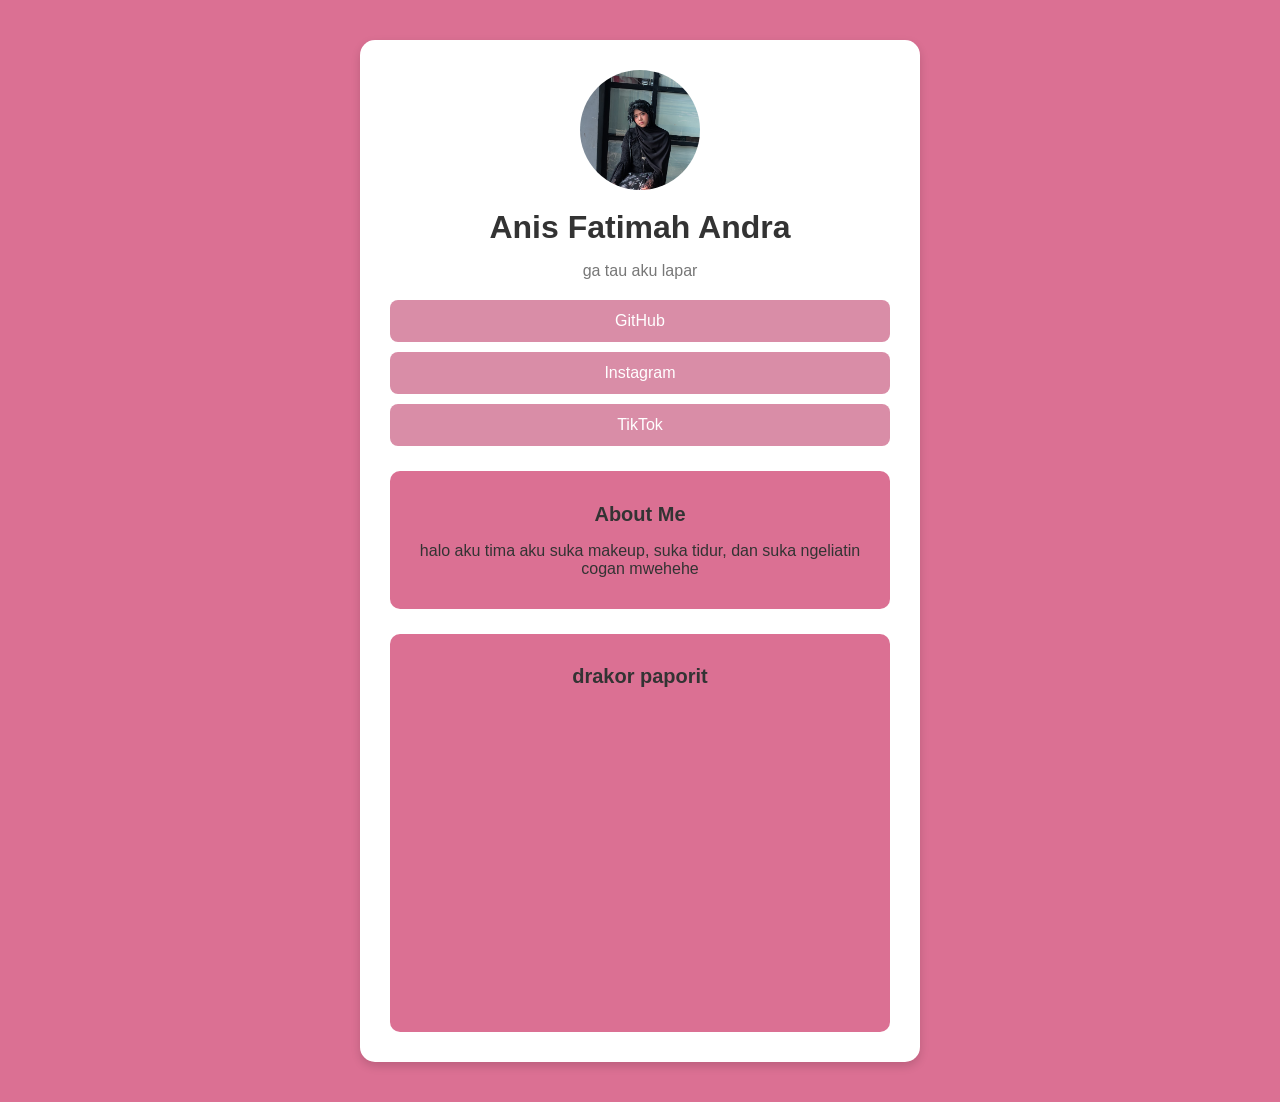
<file: tugas1/index.html>
<!DOCTYPE html>
<html lang="id">
<head>
    <meta charset="UTF-8">
    <meta name="viewport" content="width=device-width, initial-scale=1.0">
    <title>Profil Saya</title>

    <link rel="stylesheet" href="styletugas1.css">
</head>

<body>

    <div class="container">

        <img src="foto.jpeg" alt="Foto Profil" class="foto">

        <h1>Anis Fatimah Andra</h1>

        <p class="deskripsi">
                ga tau aku lapar
        </p>

        <div class="link">
            <a href="https://github.com/anisfatimahandra/Tugas1_AnisFatimahAndra_2507071027.git" target="_blank">GitHub</a>
            <a href="https://www.instagram.com/a_ftmh06?stkn=MTNqbjhodnh4NXdjOA==" target="_blank">Instagram</a>
            <a href="https://www.tiktok.com/@nisnistim?_r=1&_t=ZS-960H47jI2PV" target="_blank">TikTok</a>
        </div>

        <div class="about">
            <h2>About Me</h2>

            <p>
                halo aku tima aku suka makeup, suka tidur, dan suka ngeliatin cogan mwehehe
            </p>
        </div>

    <div class="video">
        <h2>drakor paporit</h2>

        <iframe 
            width="100%"
            height="315"
            src="https://www.youtube.com/embed/3vNHjM8bxfM"
            title="drakor paporit"
            frameborder="0"
            allowfullscreen>
        </iframe>
    </div>

</body>
</html>
</file>
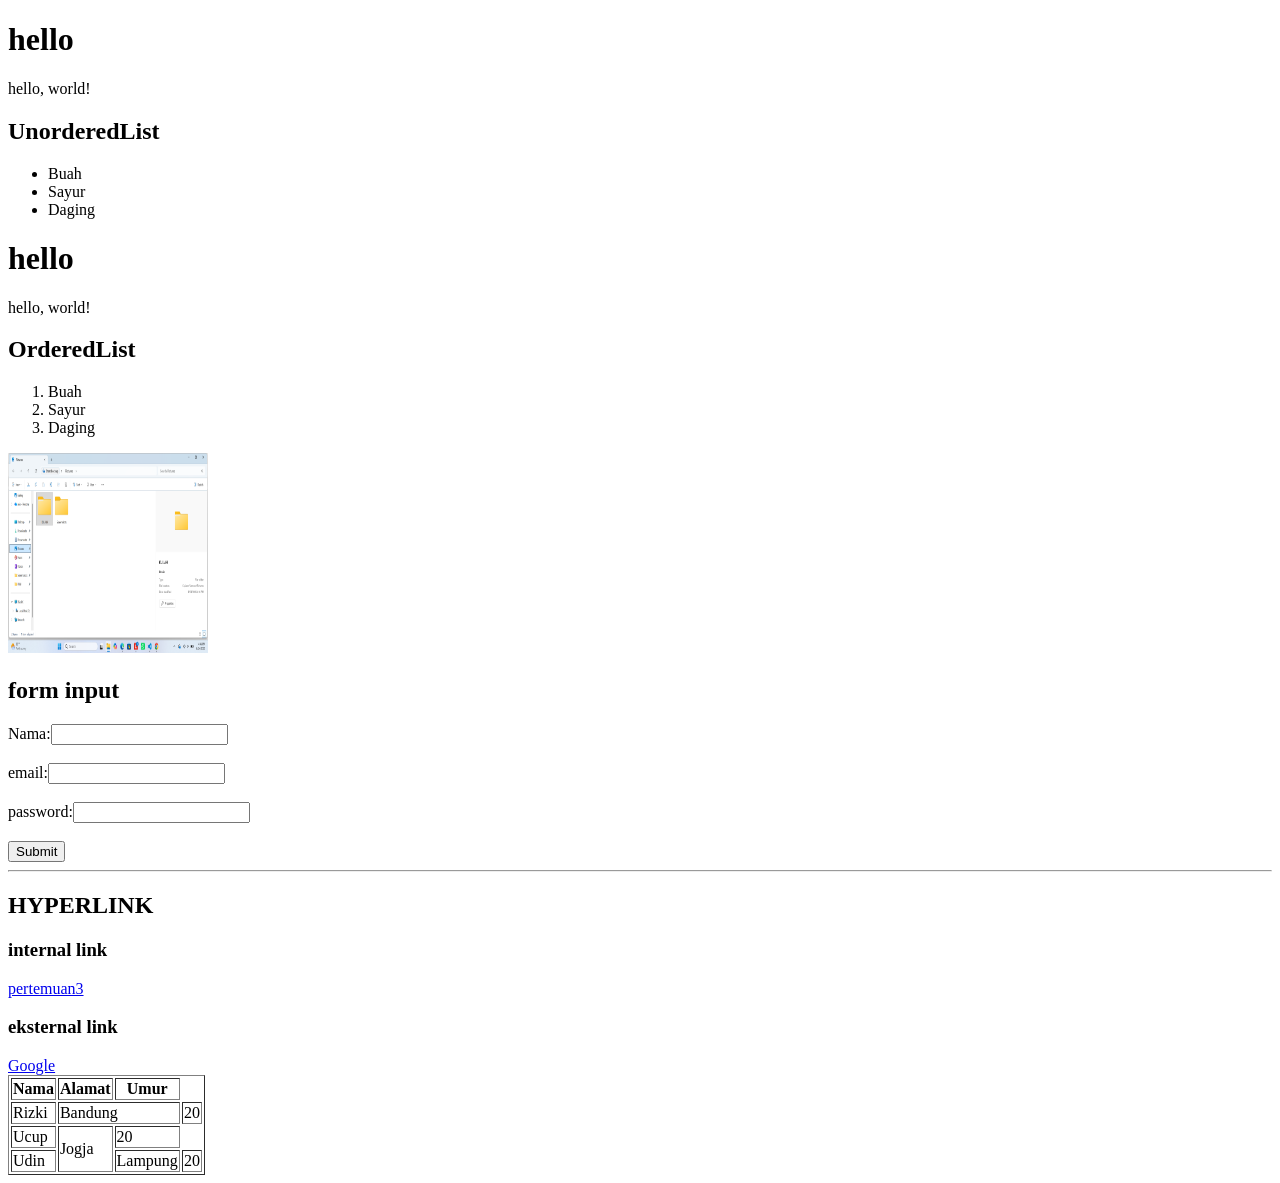
<file: pert2/Pertemuan2.html>
<!DOCTYPE html>
<html lang="en">
<head>
    <meta charset="UTF-8">
    <meta name="viewport" content="width=device-width, initial-scale=1.0">
    <title>prak</title>
    </head>
    <body>
        </table>
        <h1>hello</h1>
        <p>hello, world!</p>

        <h2>UnorderedList</h2>
        <ul>
            <li>Buah</li>
            <li>Sayur</li>
            <li>Daging</li>
        </ul>

        <h1>hello</h1>
        <p>hello, world!</p>

        <h2>OrderedList</h2>
        <ol>
            <li>Buah</li>
            <li>Sayur</li>
            <li>Daging</li>
        </ol>

        <img src="Screenshot 2026-08-24 164628.png" alt=" gambar kosong" width="200" height="200">
        
        <table border="1">
            <tr>
                <th>Nama</th>
                <th>Alamat</th>
                <th>Umur</th>
            </tr>
            <tr>
                <td>Rizki</td>
                <td colspan="2">Bandung</td>
                <td>20</td>
            </tr>
            <tr>
                <td>Ucup</td>
                <td rowspan="2">Jogja</td>
                <td>20</td>
            </tr>
            <tr>
                <td>Udin</td>
                <td>Lampung</td>
                <td>20</td>
            </tr>

            <h2>form input</h2>
            <form action="proses.php" method="post">
                <label for="nama">Nama:</label>
                <input type="text" id="nama" name="nama"><br><br>
                <label for="email">email:</label>
                <input type="text" id="email" name="email"><br><br>
                <label for="password">password:</label>
                <input type="password" id="password" name="password"><br><br>
                <input type="submit" value="Submit">

            <br>
            <hr>
            <h2>HYPERLINK</h2>
            <h3>internal link</h3>
            <a href="Pertemuan3.html">pertemuan3</a>
            <h3>eksternal link</h3>
            <a href="https://www.google.com/">Google</a>

    </body>
    </html>
</file>
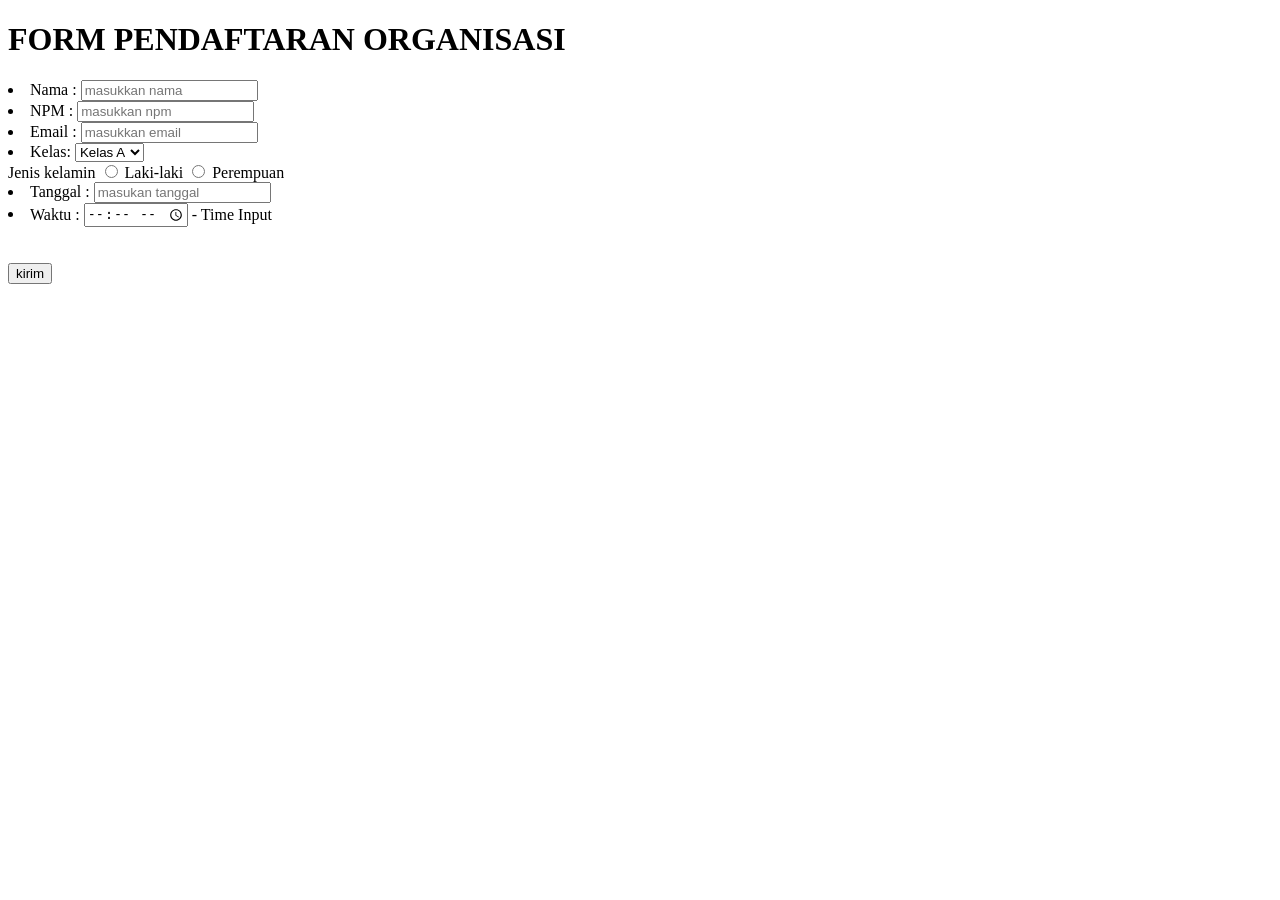
<file: pert3/latihanper3.html>
<!DOCTYPE html>
<html lang="en">
<head>
    <meta charset="UTF-8">
    <meta name="viewport" content="width=device-width, initial-scale=1.0">
    <title>prak</title>
    </head>
    <body>
       
            <header>
            <h1>FORM PENDAFTARAN ORGANISASI</h1>

    <form action="proses php" target ="blank" method= >
       <li><label for="nama">Nama : </label>
        <input type="text" placeholder="masukkan nama"></li>
        <li><label for="npm">NPM  : </label>
        <input type="number" placeholder="masukkan npm"></li>
        <li><label for="email">Email :</label>
        <input type="text" placeholder="masukkan email"></li>
        <li><label for="kelas">Kelas:</label>
            <select id="Kelas">
                <option>Kelas A</option>
                <option>Kelas B</option>
                <option>Kelas C</option>
            </select></li>     
        <label for="gender">Jenis kelamin</label></li>
        <input type="radio" id="laki-laki" name="gender" value="L">
        <label for="laki-laki">Laki-laki</label>
        <input type="radio" id="perempuan" name="gender" value="P">
        <label for="perempuan">Perempuan</label>
        <li><label for="tanggal">Tanggal : </label>
        <input type="data" placeholder="masukan tanggal"></li>
        <li><label for="waktu">Waktu : </label>
        <input type="time" placeholder="masukan waktu"> - Time Input </li>
            <br><br>
            <button type="submit">kirim</button>
        </fieldset>
<form>
       
    </body>
    </html>
</file>
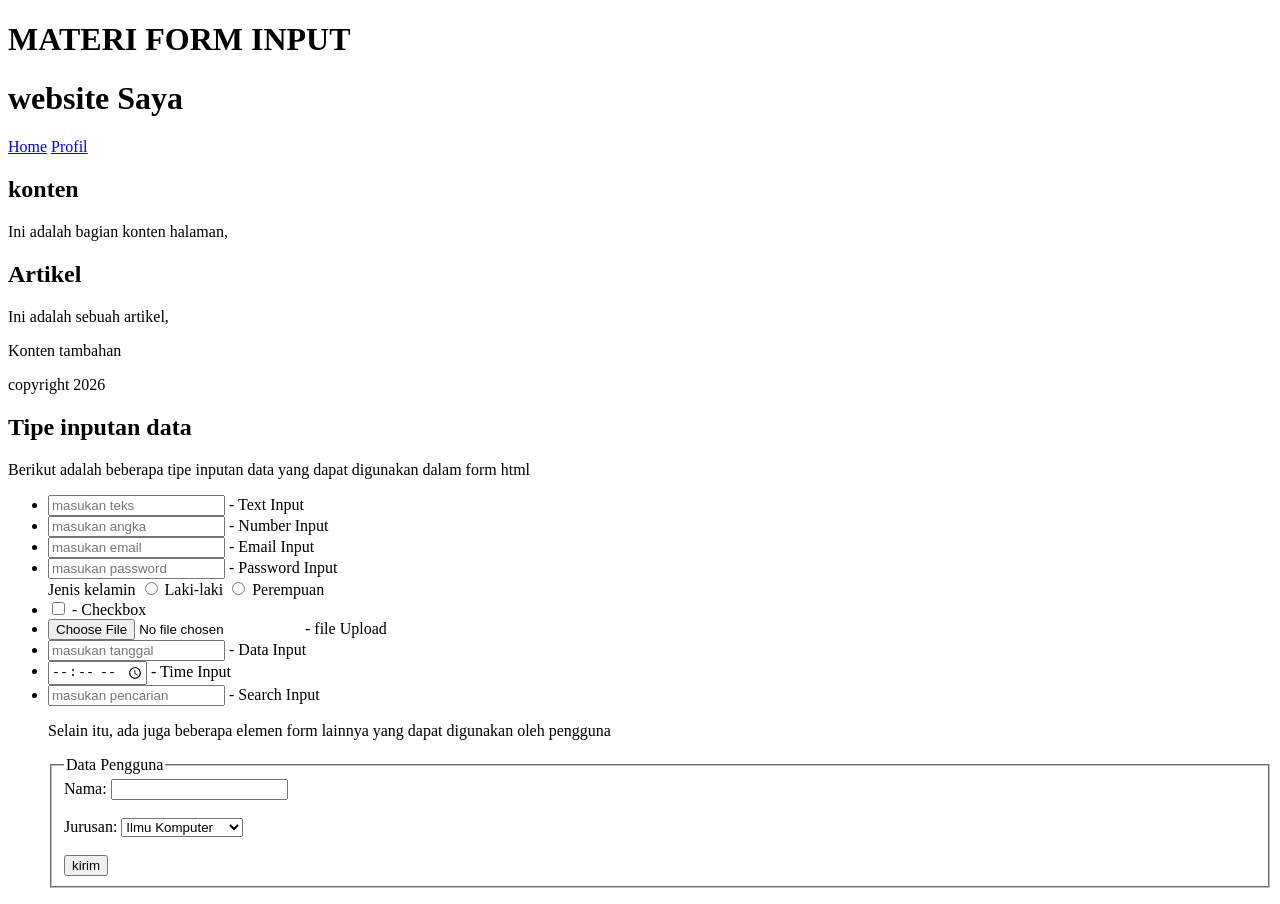
<file: pert3/pertemuan3.html>
<!DOCTYPE html>
<html lang="en">
<head>
    <meta charset="UTF-8">
    <meta name="viewport" content="width=device-width, initial-scale=1.0">
    <title>prak</title>
    </head>
    <body>
       
            <header>
            <h1>MATERI FORM INPUT</h1>
            <header>
            <h1>website Saya</h1>
            </header>
        </nav>
            <a href="#">Home</a>
            <a href="#">Profil</a>
    </nav>
        <section>
            <h2>konten</h2>
            <p>Ini adalah bagian konten halaman,</p>
        </section>
        <article>
            <h2>Artikel</h2>
            <p>Ini adalah sebuah artikel,</p>
        </article>
        <aside>
            <p>Konten tambahan</p>
            </aside>
        <footer>
            <p>copyright 2026</p>
        </footer>

    <h2> Tipe inputan data</h2>
    <p>Berikut adalah beberapa tipe inputan data yang dapat digunakan dalam form html</p>
<ul>
    <form action="proses php" target ="blank" method= >
        <li><input type="text" placeholder="masukan teks"> - Text Input </li>
        <li><input type="number" placeholder="masukan angka"> - Number Input </li>
        <li><input type="email" placeholder="masukan email"> - Email Input </li>
        <li><input type="password" placeholder="masukan password"> - Password Input </li>

        <label for="gender">Jenis kelamin</label>
        <input type="radio" id="laki-laki" name="gender" value="L">
        <label for="laki-laki">Laki-laki</label>
        <input type="radio" id="perempuan" name="gender" value="P">
        <label for="perempuan">Perempuan</label>

        <li><input type="checkbox" placeholder="centang jika sesuai"> - Checkbox</li>
        <li><input type="file" placeholder="pilih file"> - file Upload </li>
        <li><input type="data" placeholder="masukan tanggal"> - Data Input </li>
        <li><input type="time" placeholder="masukan waktu"> - Time Input </li>
        <li><input type="search" placeholder="masukan pencarian"> - Search Input </li>
        <p>Selain itu, ada juga beberapa elemen form lainnya  yang dapat digunakan oleh pengguna</p>
        
 <form>
        <fieldset>
            <legend>Data Pengguna</legend>
            <label for="nama">Nama:</label>
            <input type="text" id="nama">
            <br><br>
            <label for="Jurusan">Jurusan:</label>
            <select id="Jurusan">
                <option>Ilmu Komputer</option>
                <option> Sistem Informasi</optin>
            </select>
            <br><br>
            <button type="submit">kirim</button>
        </fieldset>
<form>
       
    </body>
    </html>
</file>
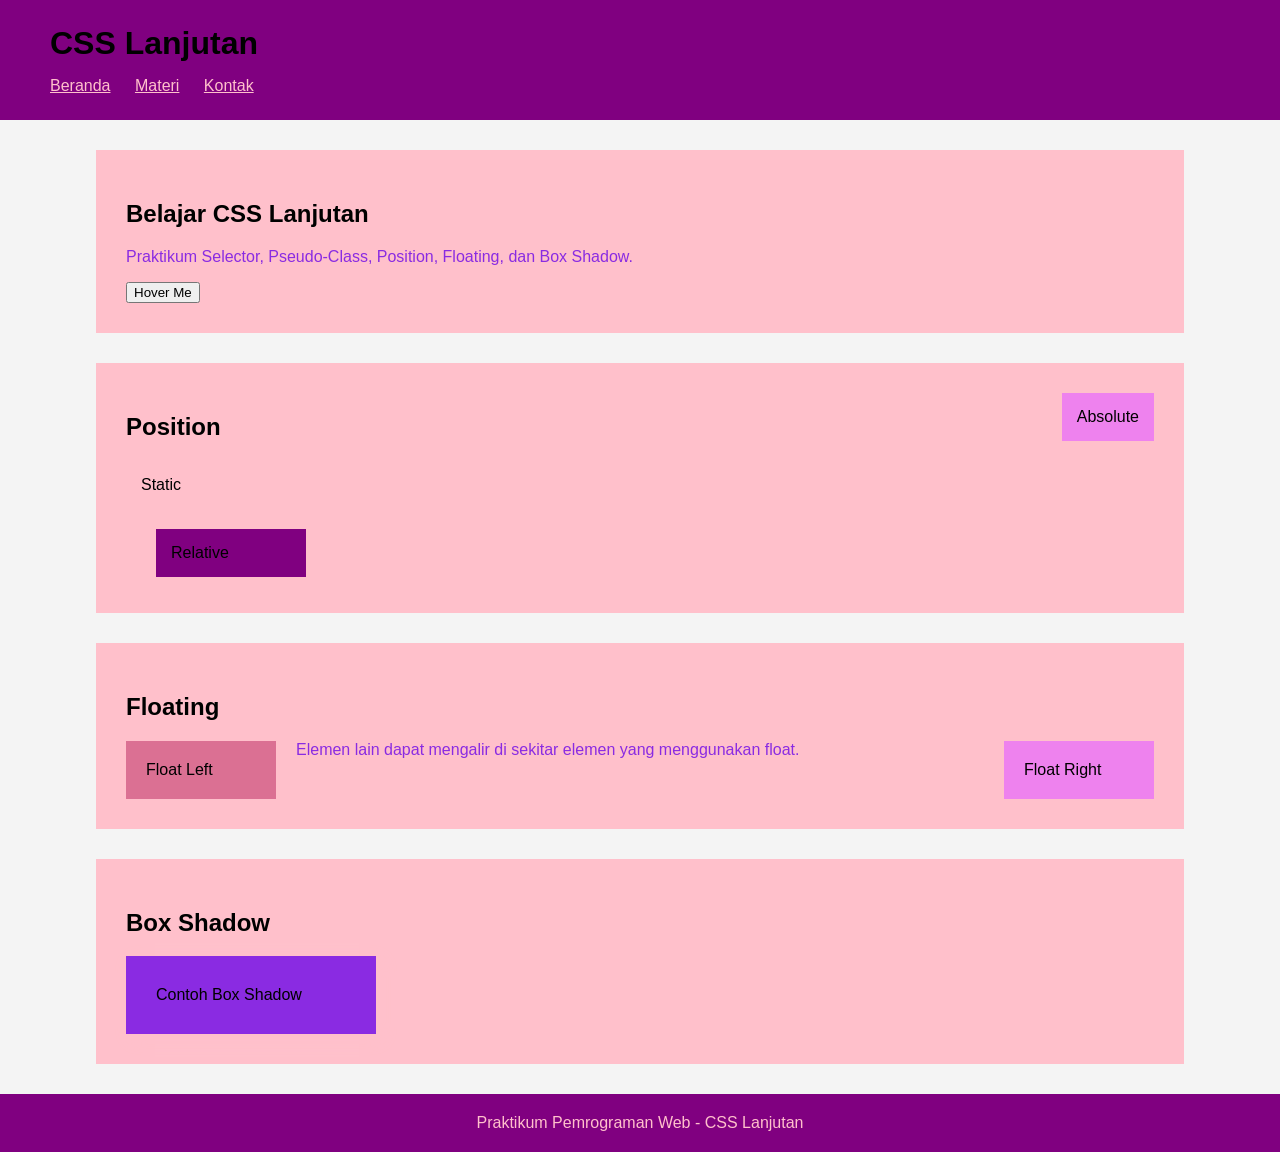
<file: pert6/pertemuan6.html>
<!DOCTYPE html>
<html>
<head>
    <title>Praktikum CSS Lanjutan</title>
    <link rel="stylesheet" href="styleper6.css">
</head>
<body>


    <header>
        <h1>CSS Lanjutan</h1>
        <nav>
            <a href="#">Beranda</a>
            <a href="#">Materi</a>
            <a href="#">Kontak</a>
        </nav>
    </header>


    <main>
        <section class="hero">
            <h2>Belajar CSS Lanjutan</h2>
            <p>Praktikum Selector, Pseudo-Class, Position, Floating, dan Box Shadow.</p>
            <button>Hover Me</button>
        </section>


        <section class="position">
            <h2>Position</h2>


            <div class="static">Static</div>
            <div class="relative">Relative</div>
            <div class="absolute">Absolute</div>
        </section>


        <section class="floating">
            <h2>Floating</h2>


            <div class="float-left">Float Left</div>
            <div class="float-right">Float Right</div>


            <p>
                Elemen lain dapat mengalir di sekitar elemen yang menggunakan
                float.
            </p>


            <div class="clearfix"></div>
        </section>


        <section class="shadow">
            <h2>Box Shadow</h2>
            <div class="shadow-box">
                Contoh Box Shadow
            </div>
        </section>
    </main>


    <footer>
        Praktikum Pemrograman Web - CSS Lanjutan
    </footer>


</body>
</html>
</file>
<file: tugas1/styletugas1.css>
body {
    margin: 0;
    font-family: Arial, sans-serif;
    background-color: palevioletred;
    color: #333;
}

.container {
    width: 90%;
    max-width: 500px;
    margin: 40px auto;
    background-color: white;
    padding: 30px;
    text-align: center;
    border-radius: 15px;
    box-shadow: 0 4px 10px rgba(0, 0, 0, 0.15);
}

.foto {
    width: 120px;
    height: 120px;
    object-fit: cover;
    border-radius: 50%;
    margin-bottom: 10px;
}

h1 {
    margin: 5px 0;
}

.deskripsi {
    color: #777;
}

.link {
    margin-top: 20px;
}

.link a {
    display: block;
    text-decoration: none;
    background-color: #d98da7;
    color: white;
    padding: 12px;
    margin: 10px 0;
    border-radius: 8px;
}

.link a:hover {
    background-color: #b96d88;
}

.about,
.video {
    margin-top: 25px;
    padding: 15px;
    border-radius: 10px;
    background-color: palevioletred;
}

h2 {
    font-size: 20px;
    margin-bottom: 10px;
}
</file>
<file: pert6/styleper6.css>
* {
    box-sizing: border-box;
}


body {
    margin: 0;
    font-family: Arial, sans-serif;
    background-color: #f4f4f4;
}


header {
    background-color: purple;
    color: whie;
    padding: 25px 50px;
}


header h1 {
    margin: 0 0 15px;
}

p {
    color: blueviolet;
}

nav a {
    color: pink;
    margin-right: 20px;
}


nav a:hover {
    color: blueviolet;
}


.hero,
.position,
.floating,
.shadow {
    width: 85%;
    margin: 30px auto;
    padding: 30px;
    background-color: pink;
}


button:hover {
    background-color: purple;
    color: pink;
}

button:active {
    background-color: palevioletred;
}


.position {
    position: relative;
    height: 250px;
}


.static {
    position: static;
    background-color: pink;
    padding: 15px;
}


.relative {
    position: relative;
    top: 20px;
    left: 30px;
    width: 150px;
    padding: 15px;
    background-color: purple;
}


.absolute {
    position: absolute;
    top: 30px;
    right: 30px;
    padding: 15px;
    background-color: violet;
}


.float-left {
    float: left;
    width: 150px;
    padding: 20px;
    margin-right: 20px;
    background-color: palevioletred;
}


.float-right {
    float: right;
    width: 150px;
    padding: 20px;
    margin-left: 20px;
    background-color: violet;
}


.clearfix {
    clear: both;
}


.shadow-box {
    width: 250px;
    padding: 30px;
    background-color: blueviolet;
    box-shadow: 5px 5px 15px pink;
}


footer {
    clear: both;
    padding: 20px;
    text-align: center;
    background-color: purple;
    color: pink;
}
</file>
